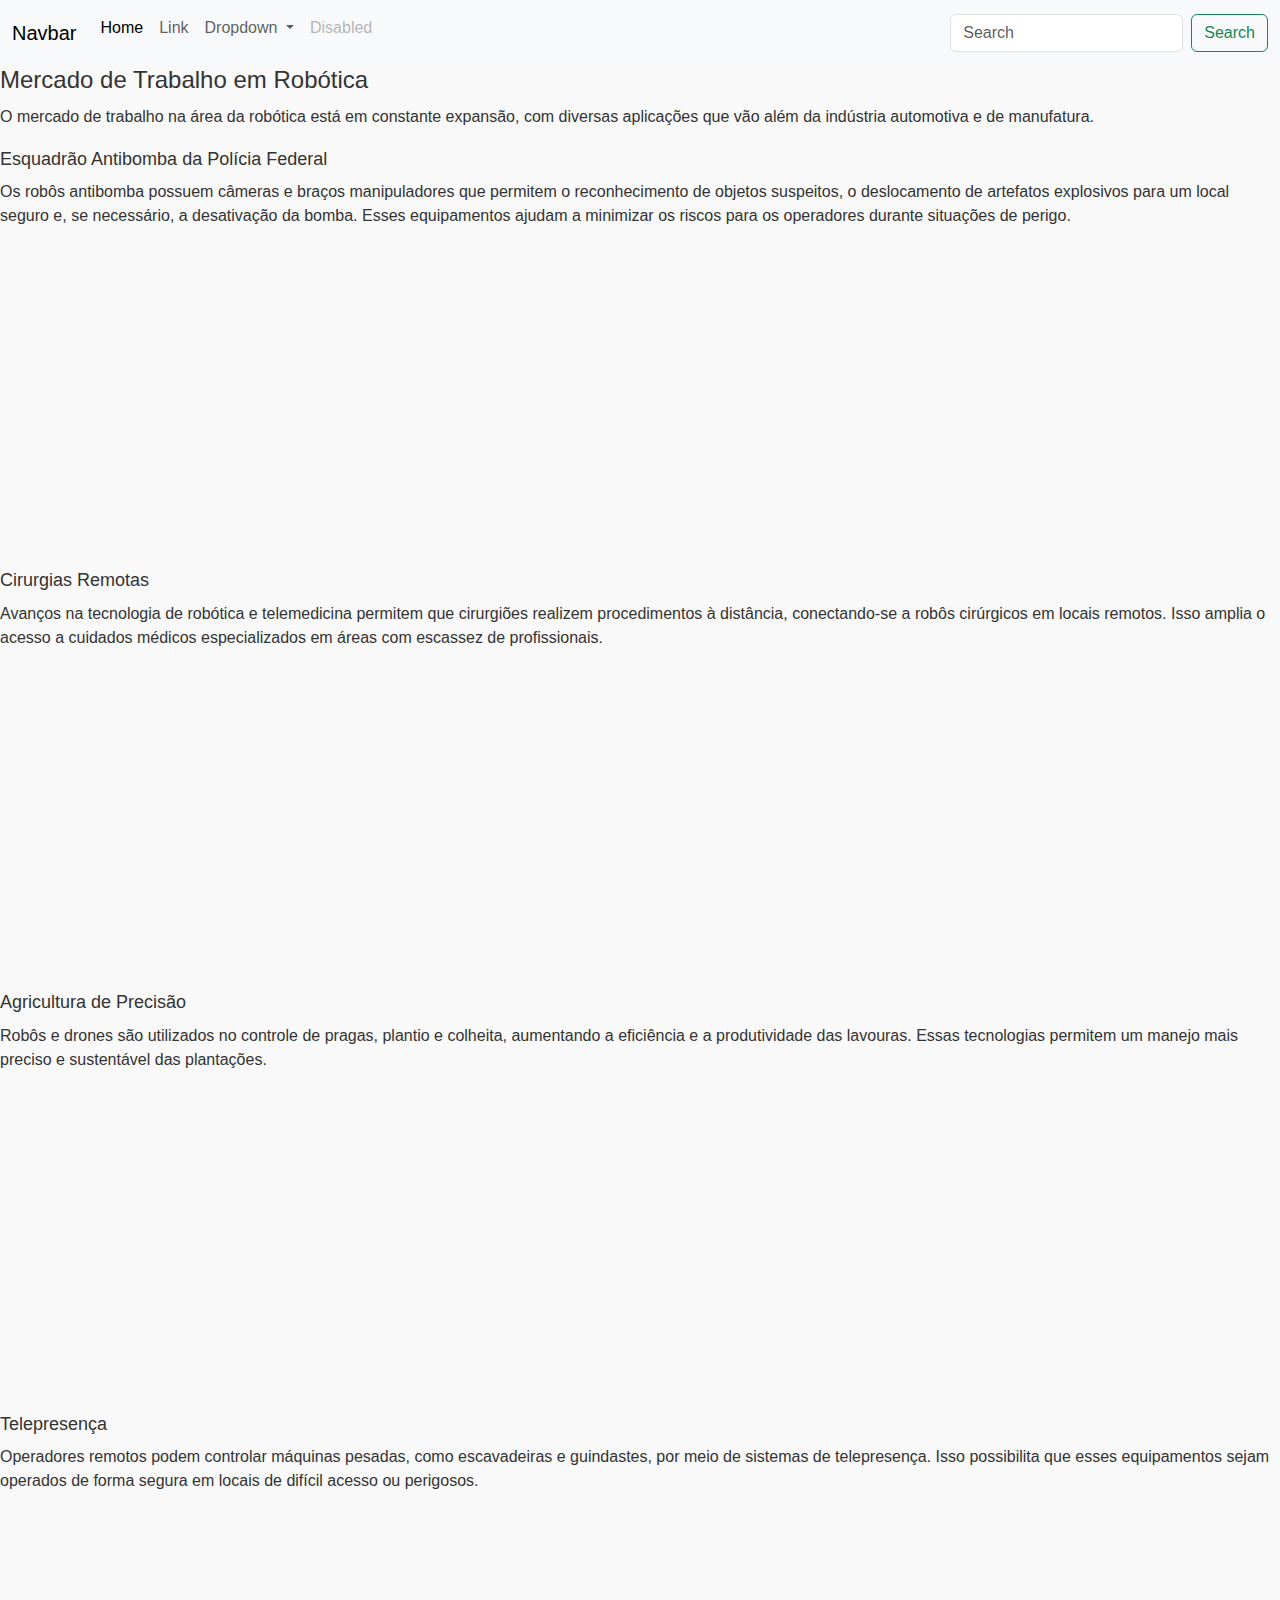
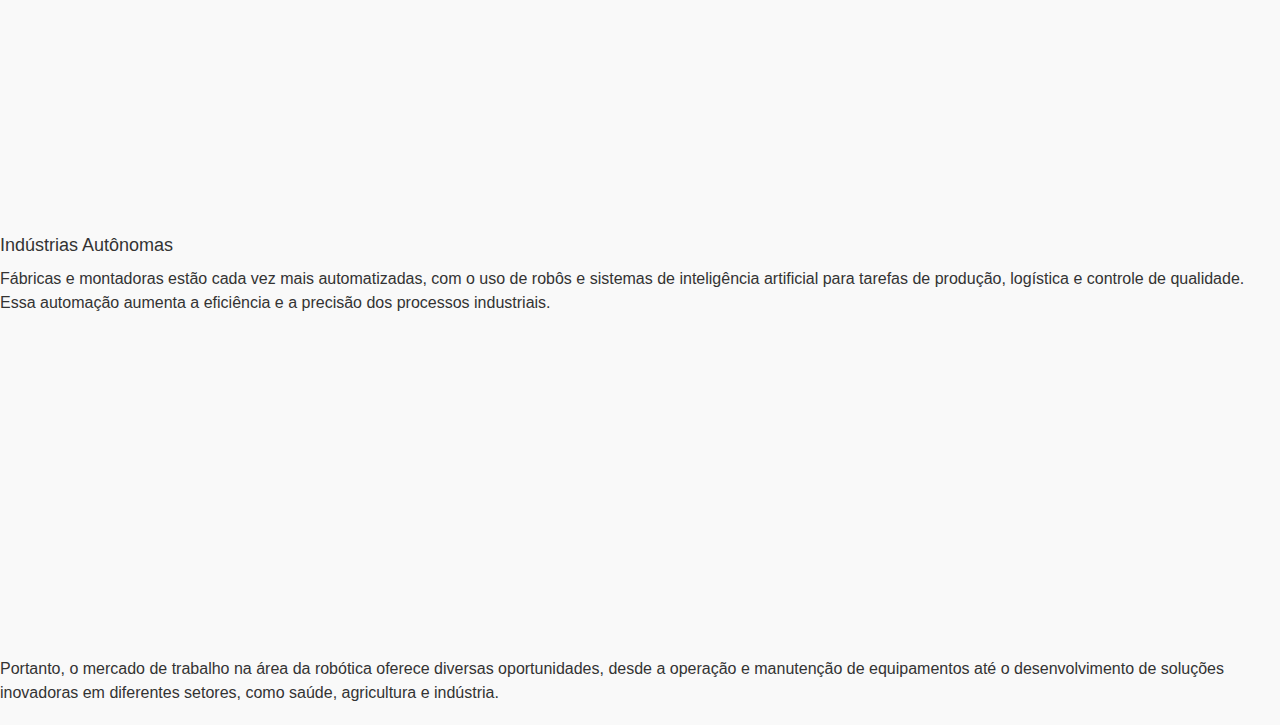
<file: aula10.html>
<!DOCTYPE html>
<html lang="en">
<head>
<meta charset="UTF-8">
<meta name="viewport"
content="width=device-width, initial-scale=1.0">
<title>Mercado de trabalhao (robotica)</title>
<link href="https://cdn.jsdelivr.net/npm/bootstrap@5.3.3/dist/css/bootstrap.min.css" rel="stylesheet" integrity="sha384-QWTKZyjpPEjISv5WaRU9OFeRpok6YctnYmDr5pNlyT2bRjXh0JMhjY6hW+ALEwIH" crossorigin="anonymous">
</head> <body>
    <nav class="navbar navbar-expand-lg bg-body-tertiary">
        <div class="container-fluid">
          <a class="navbar-brand" href="#">Navbar</a>
          <button class="navbar-toggler" type="button" data-bs-toggle="collapse" data-bs-target="#navbarSupportedContent" aria-controls="navbarSupportedContent" aria-expanded="false" aria-label="Toggle navigation">
            <span class="navbar-toggler-icon"></span>
          </button>
          <div class="collapse navbar-collapse" id="navbarSupportedContent">
            <ul class="navbar-nav me-auto mb-2 mb-lg-0">
              <li class="nav-item">
                <a class="nav-link active" aria-current="page" href="#">Home</a>
              </li>
              <li class="nav-item">
                <a class="nav-link" href="#">Link</a>
              </li>
              <li class="nav-item dropdown">
                <a class="nav-link dropdown-toggle" href="#" role="button" data-bs-toggle="dropdown" aria-expanded="false">
                  Dropdown
                </a>
                <ul class="dropdown-menu">
                  <li><a class="dropdown-item" href="#">Action</a></li>
                  <li><a class="dropdown-item" href="#">Another action</a></li>
                  <li><hr class="dropdown-divider"></li>
                  <li><a class="dropdown-item" href="#">Something else here</a></li>
                </ul>
              </li>
              <li class="nav-item">
                <a class="nav-link disabled" aria-disabled="true">Disabled</a>
              </li>
            </ul>
            <form class="d-flex" role="search">
              <input class="form-control me-2" type="search" placeholder="Search" aria-label="Search">
              <button class="btn btn-outline-success" type="submit">Search</button>
            </form>
          </div>
        </div>
      </nav>
      <!DOCTYPE html>
<html>
<head>
    <title>Mercado de Trabalho em Robótica</title>
    <style>
        body {
            font-family: Arial, sans-serif;
            font-size: 16px;
            line-height: 1.5;
            color: #333;
            background-color: #f9f9f9;
        }
        h1 {
            font-size: 24px;
            margin-bottom: 10px;
        }
        h2 {
            font-size: 18px;
            margin-bottom: 10px;
        }
        p {
            margin-bottom: 20px;
        }
        ul {
            list-style: none;
            padding: 0;
            margin: 0;
        }
        li {
            margin-bottom: 10px;
        }
    </style>
</head>
<body>
    <h1>Mercado de Trabalho em Robótica</h1>
    <p>O mercado de trabalho na área da robótica está em constante expansão, com diversas aplicações que vão além da indústria automotiva e de manufatura.</p>
    <h2>Esquadrão Antibomba da Polícia Federal</h2>
    <p>Os robôs antibomba possuem câmeras e braços manipuladores que permitem o reconhecimento de objetos suspeitos, o deslocamento de artefatos explosivos para um local seguro e, se necessário, a desativação da bomba. Esses equipamentos ajudam a minimizar os riscos para os operadores durante situações de perigo.</p>
    <iframe width="560" height="315" src="https://www.youtube.com/embed/khJLxZFsQMs?si=RAXA-BHIpPc6oJXG" title="YouTube video player" frameborder="0" allow="accelerometer; autoplay; clipboard-write; encrypted-media; gyroscope; picture-in-picture; web-share" referrerpolicy="strict-origin-when-cross-origin" allowfullscreen></iframe>
    <h2>Cirurgias Remotas</h2>
    <p>Avanços na tecnologia de robótica e telemedicina permitem que cirurgiões realizem procedimentos à distância, conectando-se a robôs cirúrgicos em locais remotos. Isso amplia o acesso a cuidados médicos especializados em áreas com escassez de profissionais.</p>
    <iframe width="560" height="315" src="https://www.youtube.com/embed/J-Eh4MydwP8?si=t-Y29c0MQCqMiUJp" title="YouTube video player" frameborder="0" allow="accelerometer; autoplay; clipboard-write; encrypted-media; gyroscope; picture-in-picture; web-share" referrerpolicy="strict-origin-when-cross-origin" allowfullscreen></iframe>
    <h2>Agricultura de Precisão</h2>
    <p>Robôs e drones são utilizados no controle de pragas, plantio e colheita, aumentando a eficiência e a produtividade das lavouras. Essas tecnologias permitem um manejo mais preciso e sustentável das plantações.</p>
    <iframe width="560" height="315" src="https://www.youtube.com/embed/rdt9z9CwMWU?si=wmUG18Ykj94DOsnD" title="YouTube video player" frameborder="0" allow="accelerometer; autoplay; clipboard-write; encrypted-media; gyroscope; picture-in-picture; web-share" referrerpolicy="strict-origin-when-cross-origin" allowfullscreen></iframe>
    <h2>Telepresença</h2>
    <p>Operadores remotos podem controlar máquinas pesadas, como escavadeiras e guindastes, por meio de sistemas de telepresença. Isso possibilita que esses equipamentos sejam operados de forma segura em locais de difícil acesso ou perigosos.</p>
    <iframe width="560" height="315" src="https://www.youtube.com/embed/tiwG2vO8pIs?si=8w4MnmNEtT0GFDxY" title="YouTube video player" frameborder="0" allow="accelerometer; autoplay; clipboard-write; encrypted-media; gyroscope; picture-in-picture; web-share" referrerpolicy="strict-origin-when-cross-origin" allowfullscreen></iframe>
    <h2>Indústrias Autônomas</h2>
    <p>Fábricas e montadoras estão cada vez mais automatizadas, com o uso de robôs e sistemas de inteligência artificial para tarefas de produção, logística e controle de qualidade. Essa automação aumenta a eficiência e a precisão dos processos industriais.</p>
    <iframe width="560" height="315" src="https://www.youtube.com/embed/yzryfjdEb9I?si=3wlcXLDdApav0UIz" title="YouTube video player" frameborder="0" allow="accelerometer; autoplay; clipboard-write; encrypted-media; gyroscope; picture-in-picture; web-share" referrerpolicy="strict-origin-when-cross-origin" allowfullscreen></iframe>
    <p>Portanto, o mercado de trabalho na área da robótica oferece diversas oportunidades, desde a operação e manutenção de equipamentos até o desenvolvimento de soluções inovadoras em diferentes setores, como saúde, agricultura e indústria.</p>
</body>
</html>

<script src="https://cdn.jsdelivr.net/npm/bootstrap@5.3.3/dist/js/bootstrap.bundle.min.js" integrity="sha384-YvpcrYf0tY3lHB60NNkmXc5s9fDVZLESaAA55NDzOxhy9GkcIdslK1eN7N6jIeHz" crossorigin="anonymous"></script>
 </body>
</html>
</file>
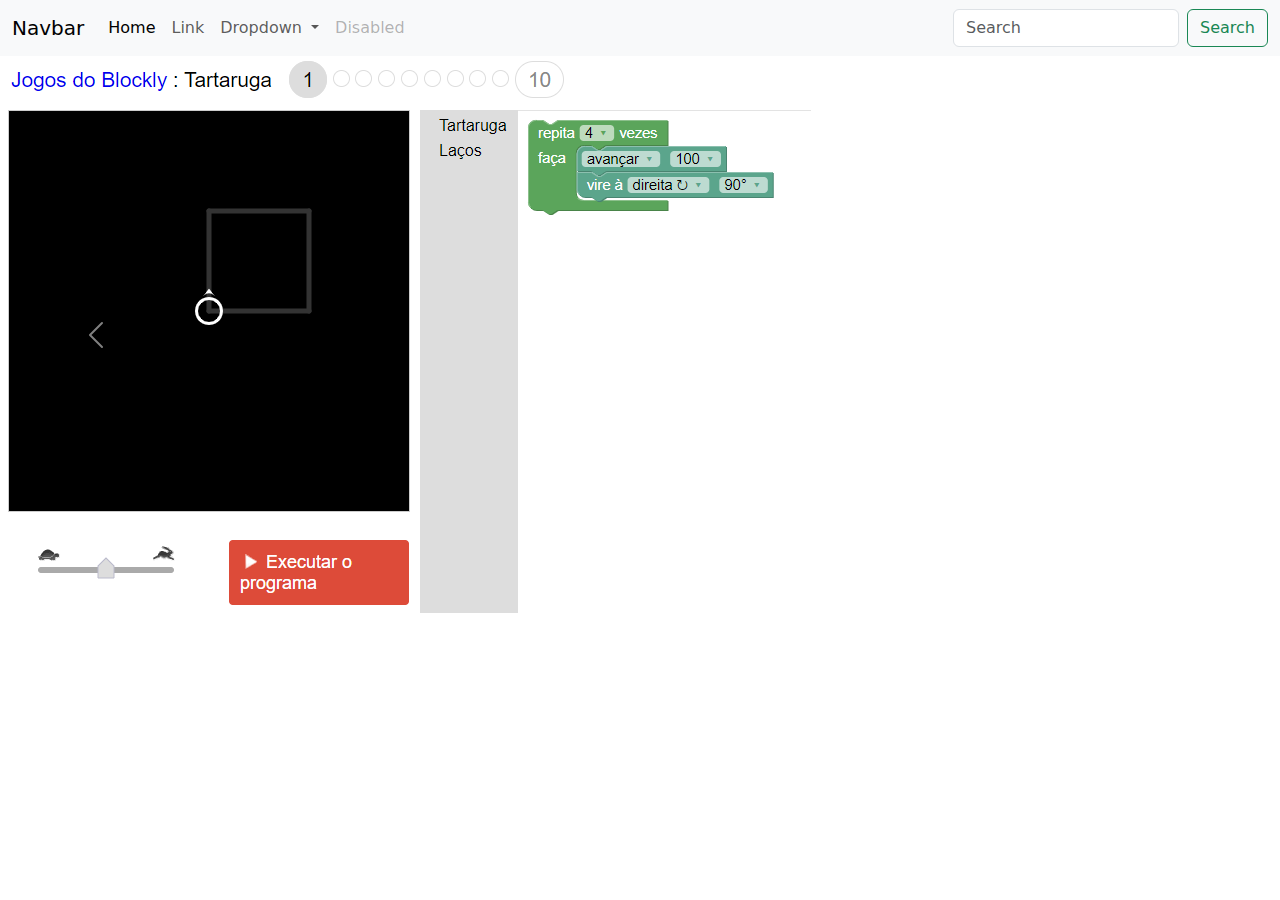
<file: aula2.html>
<!DOCTYPE html>
<html lang="en">
<head>
    <meta charset="UTF-8">
    <meta http-equiv="X-UA-Compatible" content="IE=edge">
    <meta name="viewport" content="width=device-width, initial-scale=1.0">
    <title>desafio da tartaruga</title>
    <link href="https://cdn.jsdelivr.net/npm/bootstrap@5.3.3/dist/css/bootstrap.min.css" rel="stylesheet" integrity="sha384-QWTKZyjpPEjISv5WaRU9OFeRpok6YctnYmDr5pNlyT2bRjXh0JMhjY6hW+ALEwIH" crossorigin="anonymous">
</head>

<body>
    <nav class="navbar navbar-expand-lg bg-body-tertiary">
        <div class="container-fluid">
          <a class="navbar-brand" href="#">Navbar</a>
          <button class="navbar-toggler" type="button" data-bs-toggle="collapse" data-bs-target="#navbarSupportedContent" aria-controls="navbarSupportedContent" aria-expanded="false" aria-label="Toggle navigation">
            <span class="navbar-toggler-icon"></span>
          </button>
          <div class="collapse navbar-collapse" id="navbarSupportedContent">
            <ul class="navbar-nav me-auto mb-2 mb-lg-0">
              <li class="nav-item">
                <a class="nav-link active" aria-current="page" href="#">Home</a>
              </li>
              <li class="nav-item">
                <a class="nav-link" href="#">Link</a>
              </li>
              <li class="nav-item dropdown">
                <a class="nav-link dropdown-toggle" href="#" role="button" data-bs-toggle="dropdown" aria-expanded="false">
                  Dropdown
                </a>
                <ul class="dropdown-menu">
                  <li><a class="dropdown-item" href="#">Action</a></li>
                  <li><a class="dropdown-item" href="#">Another action</a></li>
                  <li><hr class="dropdown-divider"></li>
                  <li><a class="dropdown-item" href="#">Something else here</a></li>
                </ul>
              </li>
              <li class="nav-item">
                <a class="nav-link disabled" aria-disabled="true">Disabled</a>
              </li>
            </ul>
            <form class="d-flex" role="search">
              <input class="form-control me-2" type="search" placeholder="Search" aria-label="Search">
              <button class="btn btn-outline-success" type="submit">Search</button>
            </form>
          </div>
        </div>
      </nav>
      <div id="carouselExample" class="carousel slide">
        <div class="carousel-inner">
          <div class="carousel-item active">
            <img src="desafio 1 tartaruga.png" class="d-block w-10" alt="...">
          </div>
          <div class="carousel-item">
            <img src="desafio 2 tartaruga.png"  class="d-block w-10" alt="...">
          </div>
          <div class="carousel-item">
            <img src="desafio 3 tartaruga.png" class="d-block w-10" alt="...">
          </div>
          <div class="carousel-item">
            <img src="desafio 4 tartaruga.png"  class="d-block w-10" alt="...">
          </div>
          <div class="carousel-item">
            <img src="desafio 5 tartaruga.png"  class="d-block w-10" alt="...">
          </div> 
          <div class="carousel-item">
            <img src="desafio 6 tartaruga.png"  class="d-block w-10" alt="...">
          </div> 
          <div class="carousel-item">
            <img src="desafio 7 tartaruga.png"  class="d-block w-10" alt="...">
          </div> 
          <div class="carousel-item">
            <img src="desafio 8 tartaruga.png"  class="d-block w-10" alt="...">
          </div>
          <div class="carousel-item">
            <img src="desafio 9 tartaruga.png"  class="d-block w-10" alt="...">
          </div>
        </div>
        <button class="carousel-control-prev" type="button" data-bs-target="#carouselExample" data-bs-slide="prev">
          <span class="carousel-control-prev-icon" aria-hidden="true"></span>
          <span class="visually-hidden">Previous</span>
        </button>
        <button class="carousel-control-next" type="button" data-bs-target="#carouselExample" data-bs-slide="next">
          <span class="carousel-control-next-icon" aria-hidden="true"></span>
          <span class="visually-hidden">Next</span>
        </button>
      </div>
    <script src="https://cdn.jsdelivr.net/npm/bootstrap@5.3.3/dist/js/bootstrap.bundle.min.js" integrity="sha384-YvpcrYf0tY3lHB60NNkmXc5s9fDVZLESaAA55NDzOxhy9GkcIdslK1eN7N6jIeHz" crossorigin="anonymous"></script>
    
</body>

</html>
</file>
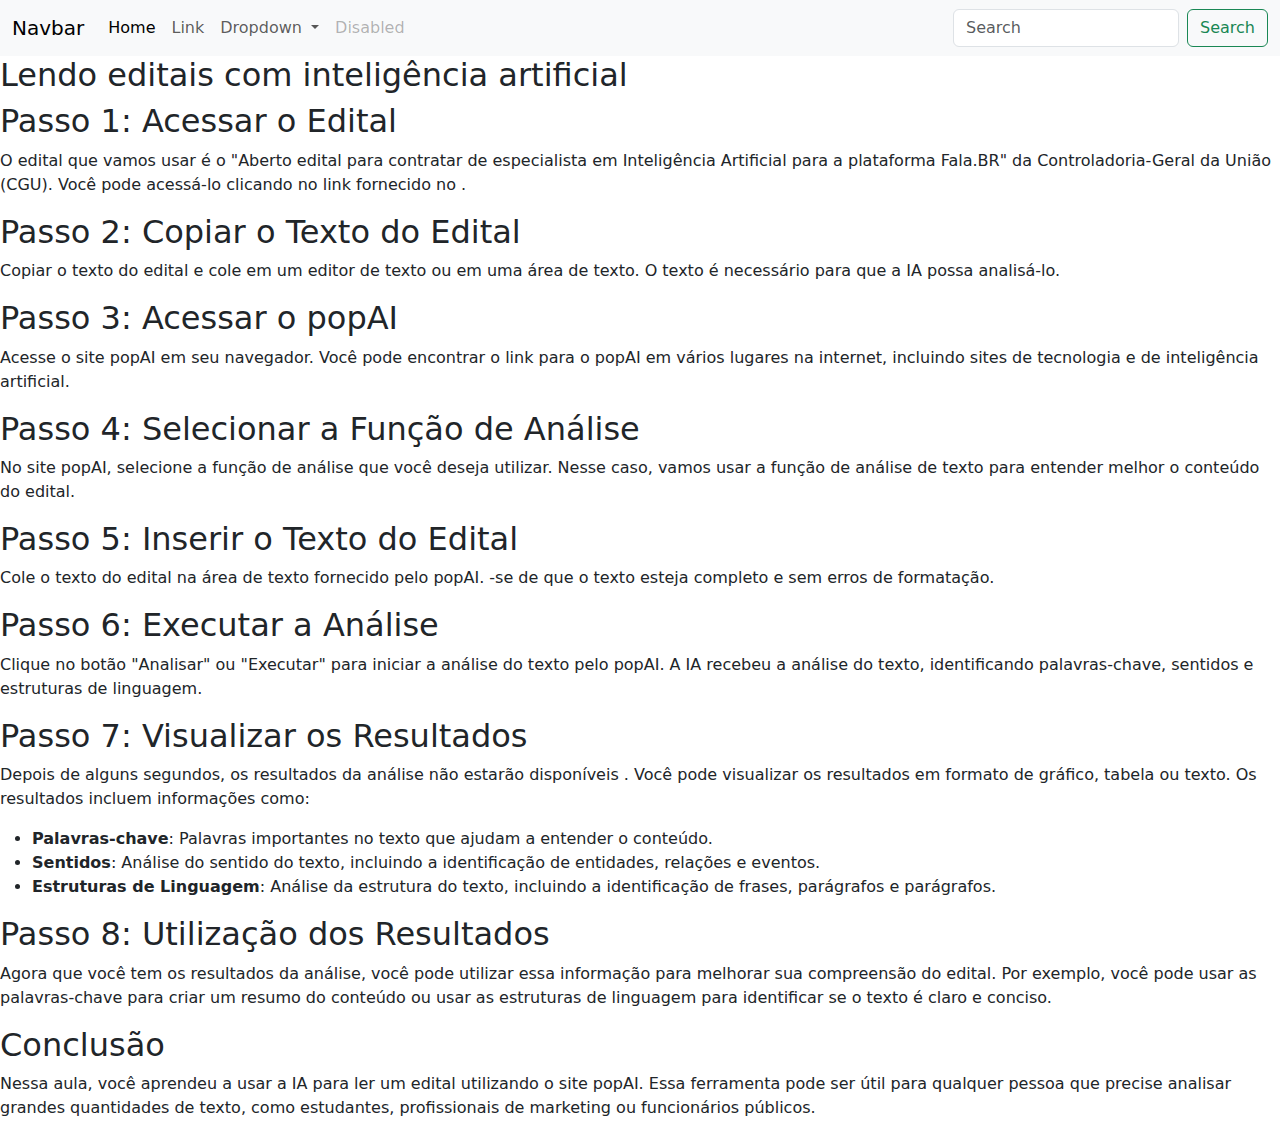
<file: aula9.html>
<!DOCTYPE html>
<html lang="en">
<head>
    <meta charset="UTF-8">
    <meta name="viewport" content="width=device-width, initial-scale=1.0">
    <title>Lendo editais com inteligência artificial</title>
    <link href="https://cdn.jsdelivr.net/npm/bootstrap@5.3.3/dist/css/bootstrap.min.css" rel="stylesheet" integrity="sha384-QWTKZyjpPEjISv5WaRU9OFeRpok6YctnYmDr5pNlyT2bRjXh0JMhjY6hW+ALEwIH" crossorigin="anonymous">
</head>
<body><nav class="navbar navbar-expand-lg bg-body-tertiary">
    <div class="container-fluid">
      <a class="navbar-brand" href="#">Navbar</a>
      <button class="navbar-toggler" type="button" data-bs-toggle="collapse" data-bs-target="#navbarSupportedContent" aria-controls="navbarSupportedContent" aria-expanded="false" aria-label="Toggle…
[16:15, 6/4/2024] Yan: <!DOCTYPE html>
<html lang="en">
<head>
    <meta charset="UTF-8">
    <meta name="viewport" content="width=device-width, initial-scale=1.0">
    <title>Lendo editais com inteligência artificial</title>
    <link href="https://cdn.jsdelivr.net/npm/bootstrap@5.3.3/dist/css/bootstrap.min.css" rel="stylesheet" integrity="sha384-QWTKZyjpPEjISv5WaRU9OFeRpok6YctnYmDr5pNlyT2bRjXh0JMhjY6hW+ALEwIH" crossorigin="anonymous">
</head>
<body><nav class="navbar navbar-expand-lg bg-body-tertiary">
    <div class="container-fluid">
      <a class="navbar-brand" href="#">Navbar</a>
      <button class="navbar-toggler" type="button" data-bs-toggle="collapse" data-bs-target="#navbarSupportedContent" aria-controls="navbarSupportedContent" aria-expanded="false" aria-label="Toggle navigation">
        <span class="navbar-toggler-icon"></span>
      </button>
      <div class="collapse navbar-collapse" id="navbarSupportedContent">
        <ul class="navbar-nav me-auto mb-2 mb-lg-0">
          <li class="nav-item">
            <a class="nav-link active" aria-current="page" href="#">Home</a>
          </li>
          <li class="nav-item">
            <a class="nav-link" href="#">Link</a>
          </li>
          <li class="nav-item dropdown">
            <a class="nav-link dropdown-toggle" href="#" role="button" data-bs-toggle="dropdown" aria-expanded="false">
              Dropdown
            </a>
            <ul class="dropdown-menu">
              <li><a class="dropdown-item" href="#">Action</a></li>
              <li><a class="dropdown-item" href="#">Another action</a></li>
              <li><hr class="dropdown-divider"></li>
              <li><a class="dropdown-item" href="#">Something else here</a></li>
            </ul>
          </li>
          <li class="nav-item">
            <a class="nav-link disabled" aria-disabled="true">Disabled</a>
          </li>
        </ul>
        <form class="d-flex" role="search">
          <input class="form-control me-2" type="search" placeholder="Search" aria-label="Search">
          <button class="btn btn-outline-success" type="submit">Search</button>
        </form>
      </div>
    </div>
  </nav>
      <h2>Lendo editais com inteligência artificial</h2>
  <h2>Passo 1: Acessar o Edital</h2>
    <p>O edital que vamos usar é o "Aberto edital para contratar de especialista em Inteligência Artificial para a plataforma Fala.BR" da Controladoria-Geral da União (CGU). Você pode acessá-lo clicando no link fornecido no .</p> 
    <h2>Passo 2: Copiar o Texto do Edital</h2>
    <p>Copiar o texto do edital e cole em um editor de texto ou em uma área de texto. O texto é necessário para que a IA possa analisá-lo.</p>
   <h2>Passo 3: Acessar o popAI</h2> 
   <p>Acesse o site popAI em seu navegador. Você pode encontrar o link para o popAI em vários lugares na internet, incluindo sites de tecnologia e de inteligência artificial.</p>
    <h2>Passo 4: Selecionar a Função de Análise</h2> 
    <p>No site popAI, selecione a função de análise que você deseja utilizar. Nesse caso, vamos usar a função de análise de texto para entender melhor o conteúdo do edital.</p> 
    <h2>Passo 5: Inserir o Texto do Edital</h2> 
    <p>Cole o texto do edital na área de texto fornecido pelo popAI. -se de que o texto esteja completo e sem erros de formatação.</p>
    <h2>Passo 6: Executar a Análise</h2>
    <p>Clique no botão "Analisar" ou "Executar" para iniciar a análise do texto pelo popAI. A IA recebeu a análise do texto, identificando palavras-chave, sentidos e estruturas de linguagem.</p>
    <h2>Passo 7: Visualizar os Resultados</h2>
 <p>Depois de alguns segundos, os resultados da análise não estarão disponíveis . Você pode visualizar os resultados em formato de gráfico, tabela ou texto. Os resultados incluem informações como:</p> 
 <ul> 
<li>
<strong>Palavras-chave</strong>: Palavras importantes no texto que ajudam a entender o conteúdo.
</li>
 <li>
<strong>Sentidos</strong>: Análise do sentido do texto, incluindo a identificação de entidades, relações e eventos.
</li> 
<li><strong>Estruturas de Linguagem</strong>: Análise da estrutura do texto, incluindo a identificação de frases, parágrafos e parágrafos.
</li>
</ul>
 <h2>Passo 8: Utilização dos Resultados</h2>
  <p>Agora que você tem os resultados da análise, você pode utilizar essa informação para melhorar sua compreensão do edital. Por exemplo, você pode usar as palavras-chave para criar um resumo do conteúdo ou usar as estruturas de linguagem para identificar se o texto é claro e conciso.</p> 
  <h2>Conclusão</h2> 
  <p>Nessa aula, você aprendeu a usar a IA para ler um edital utilizando o site popAI. Essa ferramenta pode ser útil para qualquer pessoa que precise analisar grandes quantidades de texto, como estudantes, profissionais de marketing ou funcionários públicos.</p> 
</body> 
</html>





    <script src="https://cdn.jsdelivr.net/npm/bootstrap@5.3.3/dist/js/bootstrap.bundle.min.js" integrity="sha384-YvpcrYf0tY3lHB60NNkmXc5s9fDVZLESaAA55NDzOxhy9GkcIdslK1eN7N6jIeHz" crossorigin="anonymous"></script>
</body>
</html>
</file>
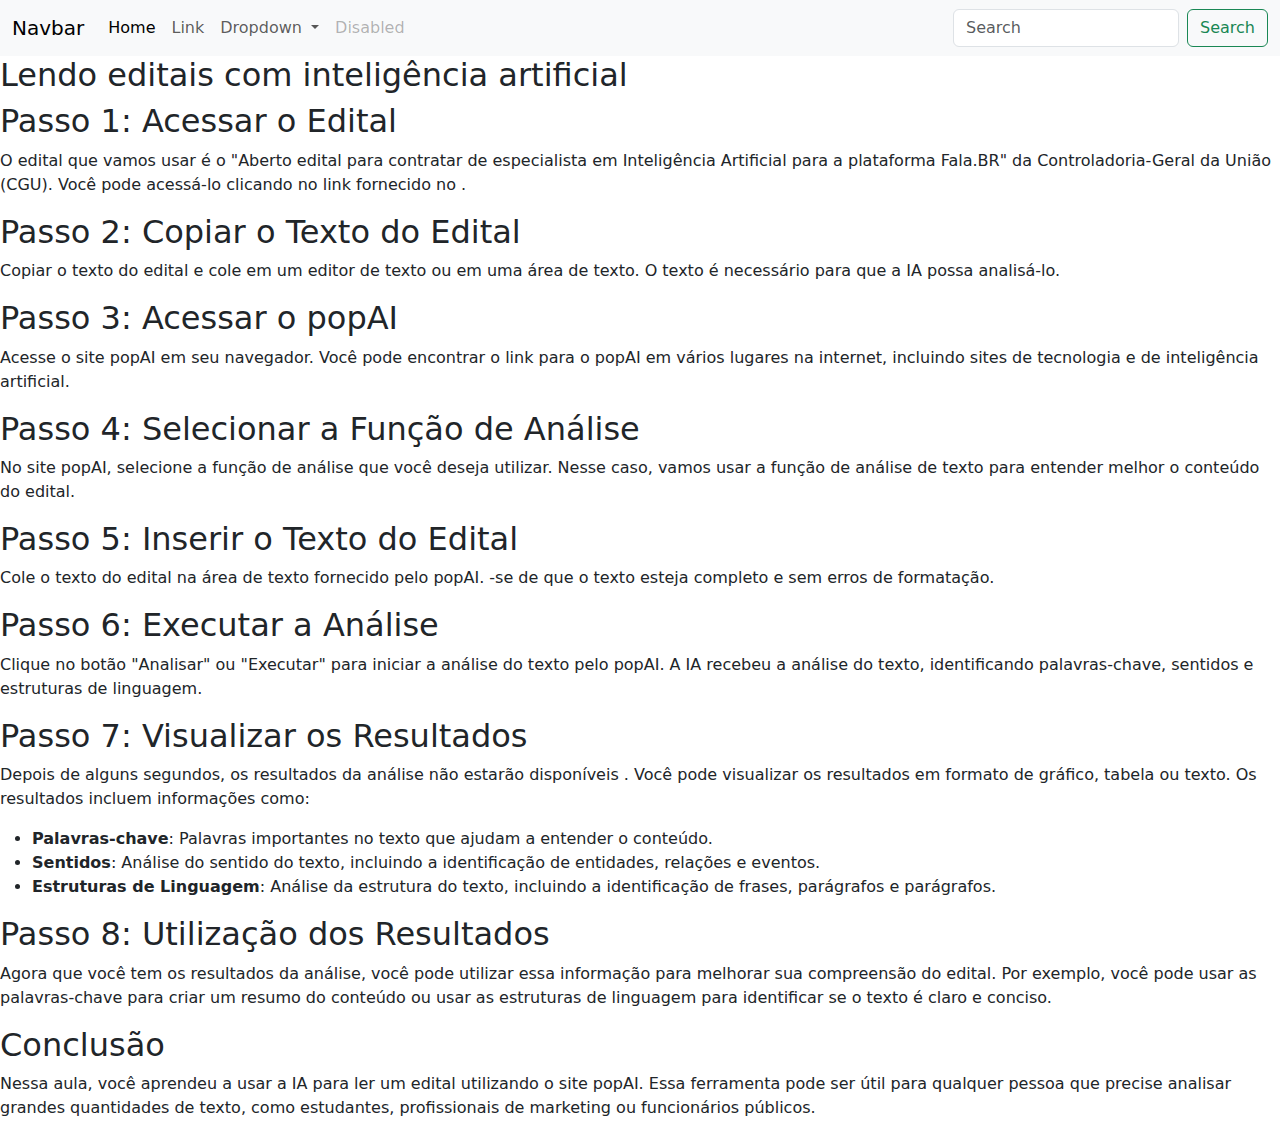
<file: Aulal9.HTML>
<!DOCTYPE html>
<html lang="en">
<head>
    <meta charset="UTF-8">
    <meta name="viewport" content="width=device-width, initial-scale=1.0">
    <title>Lendo editais com inteligência artificial</title>
    <link href="https://cdn.jsdelivr.net/npm/bootstrap@5.3.3/dist/css/bootstrap.min.css" rel="stylesheet" integrity="sha384-QWTKZyjpPEjISv5WaRU9OFeRpok6YctnYmDr5pNlyT2bRjXh0JMhjY6hW+ALEwIH" crossorigin="anonymous">
</head>
<body><nav class="navbar navbar-expand-lg bg-body-tertiary">
    <div class="container-fluid">
      <a class="navbar-brand" href="#">Navbar</a>
      <button class="navbar-toggler" type="button" data-bs-toggle="collapse" data-bs-target="#navbarSupportedContent" aria-controls="navbarSupportedContent" aria-expanded="false" aria-label="Toggle navigation">
        <span class="navbar-toggler-icon"></span>
      </button>
      <div class="collapse navbar-collapse" id="navbarSupportedContent">
        <ul class="navbar-nav me-auto mb-2 mb-lg-0">
          <li class="nav-item">
            <a class="nav-link active" aria-current="page" href="#">Home</a>
          </li>
          <li class="nav-item">
            <a class="nav-link" href="#">Link</a>
          </li>
          <li class="nav-item dropdown">
            <a class="nav-link dropdown-toggle" href="#" role="button" data-bs-toggle="dropdown" aria-expanded="false">
              Dropdown
            </a>
            <ul class="dropdown-menu">
              <li><a class="dropdown-item" href="#">Action</a></li>
              <li><a class="dropdown-item" href="#">Another action</a></li>
              <li><hr class="dropdown-divider"></li>
              <li><a class="dropdown-item" href="#">Something else here</a></li>
            </ul>
          </li>
          <li class="nav-item">
            <a class="nav-link disabled" aria-disabled="true">Disabled</a>
          </li>
        </ul>
        <form class="d-flex" role="search">
          <input class="form-control me-2" type="search" placeholder="Search" aria-label="Search">
          <button class="btn btn-outline-success" type="submit">Search</button>
        </form>
      </div>
    </div>
  </nav>
      <h2>Lendo editais com inteligência artificial</h2>
  <h2>Passo 1: Acessar o Edital</h2>
    <p>O edital que vamos usar é o "Aberto edital para contratar de especialista em Inteligência Artificial para a plataforma Fala.BR" da Controladoria-Geral da União (CGU). Você pode acessá-lo clicando no link fornecido no .</p> 
    <h2>Passo 2: Copiar o Texto do Edital</h2>
    <p>Copiar o texto do edital e cole em um editor de texto ou em uma área de texto. O texto é necessário para que a IA possa analisá-lo.</p>
   <h2>Passo 3: Acessar o popAI</h2> 
   <p>Acesse o site popAI em seu navegador. Você pode encontrar o link para o popAI em vários lugares na internet, incluindo sites de tecnologia e de inteligência artificial.</p>
    <h2>Passo 4: Selecionar a Função de Análise</h2> 
    <p>No site popAI, selecione a função de análise que você deseja utilizar. Nesse caso, vamos usar a função de análise de texto para entender melhor o conteúdo do edital.</p> 
    <h2>Passo 5: Inserir o Texto do Edital</h2> 
    <p>Cole o texto do edital na área de texto fornecido pelo popAI. -se de que o texto esteja completo e sem erros de formatação.</p>
    <h2>Passo 6: Executar a Análise</h2>
    <p>Clique no botão "Analisar" ou "Executar" para iniciar a análise do texto pelo popAI. A IA recebeu a análise do texto, identificando palavras-chave, sentidos e estruturas de linguagem.</p>
    <h2>Passo 7: Visualizar os Resultados</h2>
 <p>Depois de alguns segundos, os resultados da análise não estarão disponíveis . Você pode visualizar os resultados em formato de gráfico, tabela ou texto. Os resultados incluem informações como:</p> 
 <ul> 
<li>
<strong>Palavras-chave</strong>: Palavras importantes no texto que ajudam a entender o conteúdo.
</li>
 <li>
<strong>Sentidos</strong>: Análise do sentido do texto, incluindo a identificação de entidades, relações e eventos.
</li> 
<li><strong>Estruturas de Linguagem</strong>: Análise da estrutura do texto, incluindo a identificação de frases, parágrafos e parágrafos.
</li>
</ul>
 <h2>Passo 8: Utilização dos Resultados</h2>
  <p>Agora que você tem os resultados da análise, você pode utilizar essa informação para melhorar sua compreensão do edital. Por exemplo, você pode usar as palavras-chave para criar um resumo do conteúdo ou usar as estruturas de linguagem para identificar se o texto é claro e conciso.</p> 
  <h2>Conclusão</h2> 
  <p>Nessa aula, você aprendeu a usar a IA para ler um edital utilizando o site popAI. Essa ferramenta pode ser útil para qualquer pessoa que precise analisar grandes quantidades de texto, como estudantes, profissionais de marketing ou funcionários públicos.</p> 
</body> 
</html>





    <script src="https://cdn.jsdelivr.net/npm/bootstrap@5.3.3/dist/js/bootstrap.bundle.min.js" integrity="sha384-YvpcrYf0tY3lHB60NNkmXc5s9fDVZLESaAA55NDzOxhy9GkcIdslK1eN7N6jIeHz" crossorigin="anonymous"></script>
</body>
</html
</file>
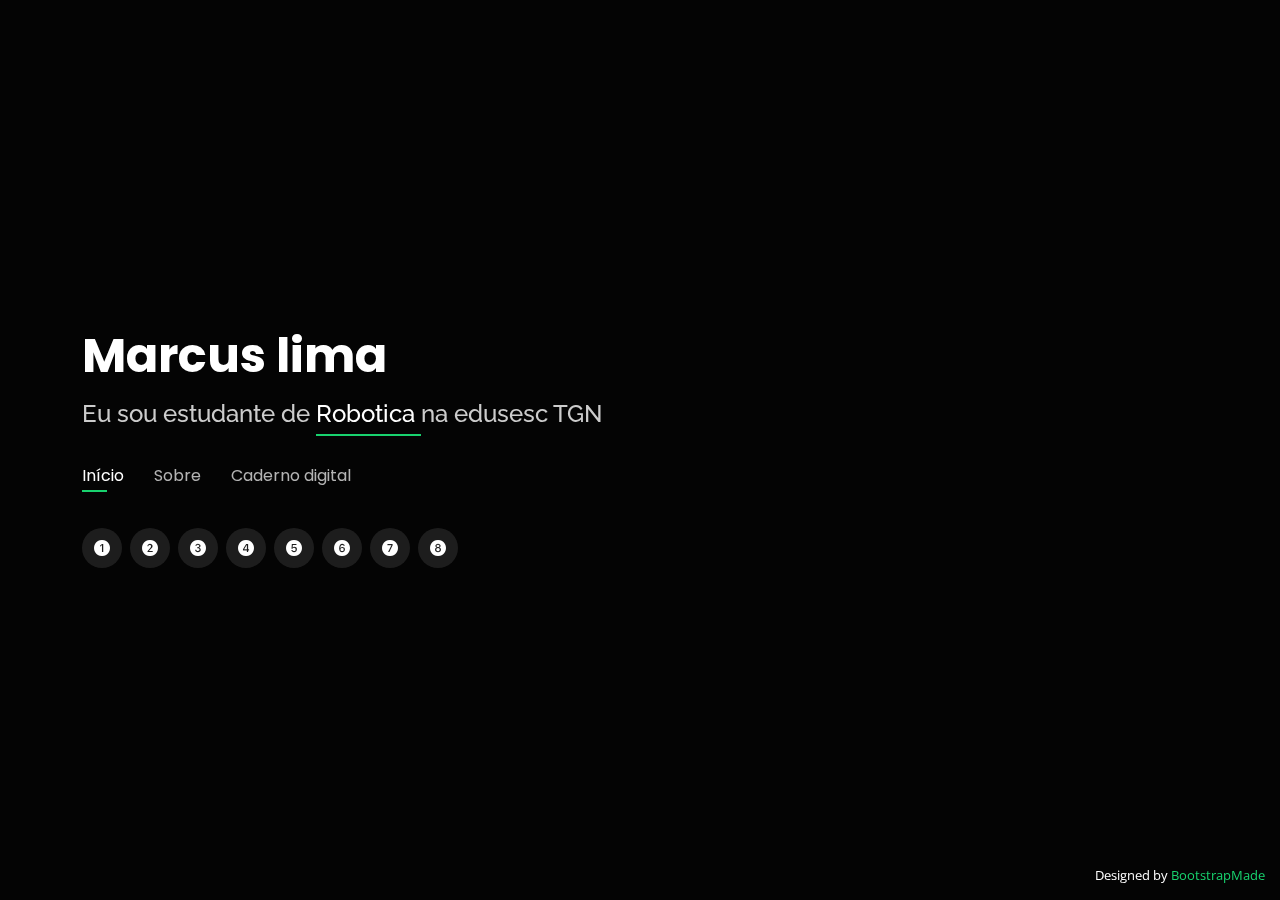
<file: caderno.html>
<!DOCTYPE html>
<html lang="en">

<head>
  <meta charset="utf-8">
  <meta content="width=device-width, initial-scale=1.0" name="viewport">

  <title>Personal Bootstrap Template</title>
  <meta content="" name="description">
  <meta content="" name="keywords">

  <!-- Favicons -->
  <link href="assets/img/favicon.png" rel="icon">
  <link href="assets/img/apple-touch-icon.png" rel="apple-touch-icon">

  <!-- Google Fonts -->
  <link href="https://fonts.googleapis.com/css?family=Open+Sans:300,300i,400,400i,600,600i,700,700i|Raleway:300,300i,400,400i,500,500i,600,600i,700,700i|Poppins:300,300i,400,400i,500,500i,600,600i,700,700i" rel="stylesheet">

  <!-- Vendor CSS Files -->
  <link href="assets/vendor/bootstrap/css/bootstrap.min.css" rel="stylesheet">
  <link href="assets/vendor/bootstrap-icons/bootstrap-icons.css" rel="stylesheet">
  <link href="assets/vendor/boxicons/css/boxicons.min.css" rel="stylesheet">
  <link href="assets/vendor/glightbox/css/glightbox.min.css" rel="stylesheet">
  <link href="assets/vendor/remixicon/remixicon.css" rel="stylesheet">
  <link href="assets/vendor/swiper/swiper-bundle.min.css" rel="stylesheet">

  <!-- Template Main CSS File -->
  <link href="assets/css/style.css" rel="stylesheet">

  <!-- =======================================================
  * Template Name: Personal
  * Template URL: https://bootstrapmade.com/personal-free-resume-bootstrap-template/
  * Updated: Mar 17 2024 with Bootstrap v5.3.3
  * Author: BootstrapMade.com
  * License: https://bootstrapmade.com/license/
  ======================================================== -->
</head>

<body>

  <!-- ======= Header ======= -->
  <header id="header">
    <div class="container">

      <h1><a href="index.html">Marcus lima</a></h1>
      <!-- Uncomment below if you prefer to use an image logo -->
      <!-- <a href="index.html" class="mr-auto"><img src="assets/img/logo.png" alt="" class="img-fluid"></a> -->
      <h2>Eu sou estudante de <span>Robotica </span> na edusesc TGN</h2>

      <nav id="navbar" class="navbar">
        <ul>
          <li><a class="nav-link active" href="#header">Início</a></li>
          <li><a class="nav-link" href="#about">Sobre</a></li>
          <li><a class="nav-link" href="caderno.html">Caderno digital</a></li>

        </ul>
        <i class="bi bi-list mobile-nav-toggle"></i>
      </nav><!-- .navbar -->

      <div class="social-links">
        <a href="aula1.html" class="github"><i class="bi bi-1-circle-fill"></i></a>
        <a href="aula2.html" class="github"><i class="bi bi-2-circle-fill"></i></a>
        <a href="aula3.html" class="github"><i class="bi bi-3-circle-fill"></i></a>
        <a href="aula4.html" class="github"><i class="bi bi-4-circle-fill"></i></a>
        <a href="aula5.html" class="github"><i class="bi bi-5-circle-fill"></i></a> 
        <a href="aula6.html" class="github"><i class="bi bi-6-circle-fill"></i></a>  
        <a href="aula7.html" class="github"><i class="bi bi-7-circle-fill"></i></a>
        <a href="aula8.html" class="github"><i class="bi bi-8-circle-fill"></i></a>
</div>

    </div>
  </header><!-- End Header -->



  

  <!-- ======= Contact Section ======= -->
  <section id="contact" class="contact">
    <div class="container">

      <div class="section-title">
        <h2>Contact</h2>
        <p>Contact Me</p>
      </div>

      <div class="row mt-2">

        <div class="col-md-6 d-flex align-items-stretch">
          <div class="info-box">
            <i class="bx bx-map"></i>
            <h3>My Address</h3>
            <p>A108 Adam Street, New York, NY 535022</p>
          </div>
        </div>

        <div class="col-md-6 mt-4 mt-md-0 d-flex align-items-stretch">
          <div class="info-box">
            <i class="bx bx-share-alt"></i>
            <h3>Social Profiles</h3>
            <div class="social-links">
              <a href="#" class="twitter"><i class="bi bi-twitter"></i></a>
              <a href="#" class="facebook"><i class="bi bi-facebook"></i></a>
              <a href="#" class="instagram"><i class="bi bi-instagram"></i></a>
              <a href="#" class="google-plus"><i class="bi bi-skype"></i></a>
              <a href="#" class="linkedin"><i class="bi bi-linkedin"></i></a>
            </div>
          </div>
        </div>

        <div class="col-md-6 mt-4 d-flex align-items-stretch">
          <div class="info-box">
            <i class="bx bx-envelope"></i>
            <h3>Email Me</h3>
            <p>contact@example.com</p>
          </div>
        </div>
        <div class="col-md-6 mt-4 d-flex align-items-stretch">
          <div class="info-box">
            <i class="bx bx-phone-call"></i>
            <h3>Call Me</h3>
            <p>+1 5589 55488 55</p>
          </div>
        </div>
      </div>

      <form action="forms/contact.php" method="post" role="form" class="php-email-form mt-4">
        <div class="row">
          <div class="col-md-6 form-group">
            <input type="text" name="name" class="form-control" id="name" placeholder="Your Name" required>
          </div>
          <div class="col-md-6 form-group mt-3 mt-md-0">
            <input type="email" class="form-control" name="email" id="email" placeholder="Your Email" required>
          </div>
        </div>
        <div class="form-group mt-3">
          <input type="text" class="form-control" name="subject" id="subject" placeholder="Subject" required>
        </div>
        <div class="form-group mt-3">
          <textarea class="form-control" name="message" rows="5" placeholder="Message" required></textarea>
        </div>
        <div class="my-3">
          <div class="loading">Loading</div>
          <div class="error-message"></div>
          <div class="sent-message">Your message has been sent. Thank you!</div>
        </div>
        <div class="text-center"><button type="submit">Send Message</button></div>
      </form>

    </div>
  </section><!-- End Contact Section -->

  <div class="credits">
    <!-- All the links in the footer should remain intact. -->
    <!-- You can delete the links only if you purchased the pro version. -->
    <!-- Licensing information: https://bootstrapmade.com/license/ -->
    <!-- Purchase the pro version with working PHP/AJAX contact form: https://bootstrapmade.com/personal-free-resume-bootstrap-template/ -->
    Designed by <a href="https://bootstrapmade.com/">BootstrapMade</a>
  </div>

  <!-- Vendor JS Files -->
  <script src="assets/vendor/purecounter/purecounter_vanilla.js"></script>
  <script src="assets/vendor/bootstrap/js/bootstrap.bundle.min.js"></script>
  <script src="assets/vendor/glightbox/js/glightbox.min.js"></script>
  <script src="assets/vendor/isotope-layout/isotope.pkgd.min.js"></script>
  <script src="assets/vendor/swiper/swiper-bundle.min.js"></script>
  <script src="assets/vendor/waypoints/noframework.waypoints.js"></script>
  <script src="assets/vendor/php-email-form/validate.js"></script>

  <!-- Template Main JS File -->
  <script src="assets/js/main.js"></script>

</body>

</html>
</file>
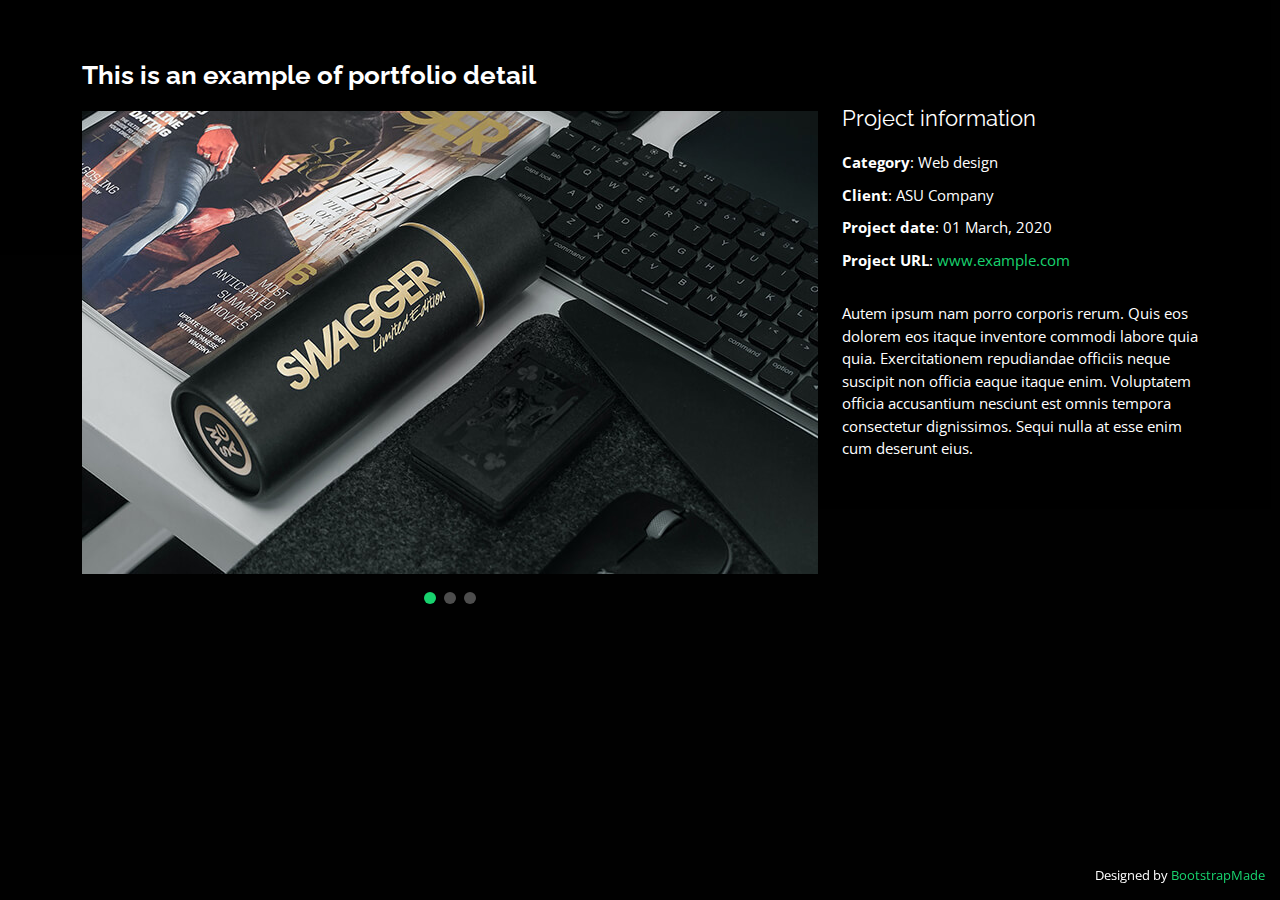
<file: portfolio-details.html>
<!DOCTYPE html>
<html lang="en">

<head>
  <meta charset="utf-8">
  <meta content="width=device-width, initial-scale=1.0" name="viewport">

  <title>Portfolio Details - Personal Bootstrap Template</title>
  <meta content="" name="description">
  <meta content="" name="keywords">

  <!-- Favicons -->
  <link href="assets/img/favicon.png" rel="icon">
  <link href="assets/img/apple-touch-icon.png" rel="apple-touch-icon">

  <!-- Google Fonts -->
  <link href="https://fonts.googleapis.com/css?family=Open+Sans:300,300i,400,400i,600,600i,700,700i|Raleway:300,300i,400,400i,500,500i,600,600i,700,700i|Poppins:300,300i,400,400i,500,500i,600,600i,700,700i" rel="stylesheet">

  <!-- Vendor CSS Files -->
  <link href="assets/vendor/bootstrap/css/bootstrap.min.css" rel="stylesheet">
  <link href="assets/vendor/bootstrap-icons/bootstrap-icons.css" rel="stylesheet">
  <link href="assets/vendor/boxicons/css/boxicons.min.css" rel="stylesheet">
  <link href="assets/vendor/glightbox/css/glightbox.min.css" rel="stylesheet">
  <link href="assets/vendor/remixicon/remixicon.css" rel="stylesheet">
  <link href="assets/vendor/swiper/swiper-bundle.min.css" rel="stylesheet">

  <!-- Template Main CSS File -->
  <link href="assets/css/style.css" rel="stylesheet">

  <!-- =======================================================
  * Template Name: Personal
  * Template URL: https://bootstrapmade.com/personal-free-resume-bootstrap-template/
  * Updated: Mar 17 2024 with Bootstrap v5.3.3
  * Author: BootstrapMade.com
  * License: https://bootstrapmade.com/license/
  ======================================================== -->
</head>

<body>

  <main id="main">

    <!-- ======= Portfolio Details ======= -->
    <div id="portfolio-details" class="portfolio-details">
      <div class="container">

        <div class="row">

          <div class="col-lg-8">
            <h2 class="portfolio-title">This is an example of portfolio detail</h2>

            <div class="portfolio-details-slider swiper">
              <div class="swiper-wrapper align-items-center">

                <div class="swiper-slide">
                  <img src="assets/img/portfolio/portfolio-details-1.jpg" alt="">
                </div>

                <div class="swiper-slide">
                  <img src="assets/img/portfolio/portfolio-details-2.jpg" alt="">
                </div>

                <div class="swiper-slide">
                  <img src="assets/img/portfolio/portfolio-details-3.jpg" alt="">
                </div>

              </div>
              <div class="swiper-pagination"></div>
            </div>

          </div>

          <div class="col-lg-4 portfolio-info">
            <h3>Project information</h3>
            <ul>
              <li><strong>Category</strong>: Web design</li>
              <li><strong>Client</strong>: ASU Company</li>
              <li><strong>Project date</strong>: 01 March, 2020</li>
              <li><strong>Project URL</strong>: <a href="#">www.example.com</a></li>
            </ul>

            <p>
              Autem ipsum nam porro corporis rerum. Quis eos dolorem eos itaque inventore commodi labore quia quia. Exercitationem repudiandae officiis neque suscipit non officia eaque itaque enim. Voluptatem officia accusantium nesciunt est omnis tempora consectetur dignissimos. Sequi nulla at esse enim cum deserunt eius.
            </p>
          </div>

        </div>

      </div>
    </div><!-- End Portfolio Details -->

  </main><!-- End #main -->

  <div class="credits">
    <!-- All the links in the footer should remain intact. -->
    <!-- You can delete the links only if you purchased the pro version. -->
    <!-- Licensing information: https://bootstrapmade.com/license/ -->
    <!-- Purchase the pro version with working PHP/AJAX contact form: https://bootstrapmade.com/personal-free-resume-bootstrap-template/ -->
    Designed by <a href="https://bootstrapmade.com/">BootstrapMade</a>
  </div>

  <!-- Vendor JS Files -->
  <script src="assets/vendor/purecounter/purecounter_vanilla.js"></script>
  <script src="assets/vendor/bootstrap/js/bootstrap.bundle.min.js"></script>
  <script src="assets/vendor/glightbox/js/glightbox.min.js"></script>
  <script src="assets/vendor/isotope-layout/isotope.pkgd.min.js"></script>
  <script src="assets/vendor/swiper/swiper-bundle.min.js"></script>
  <script src="assets/vendor/waypoints/noframework.waypoints.js"></script>
  <script src="assets/vendor/php-email-form/validate.js"></script>

  <!-- Template Main JS File -->
  <script src="assets/js/main.js"></script>

</body>

</html>
</file>
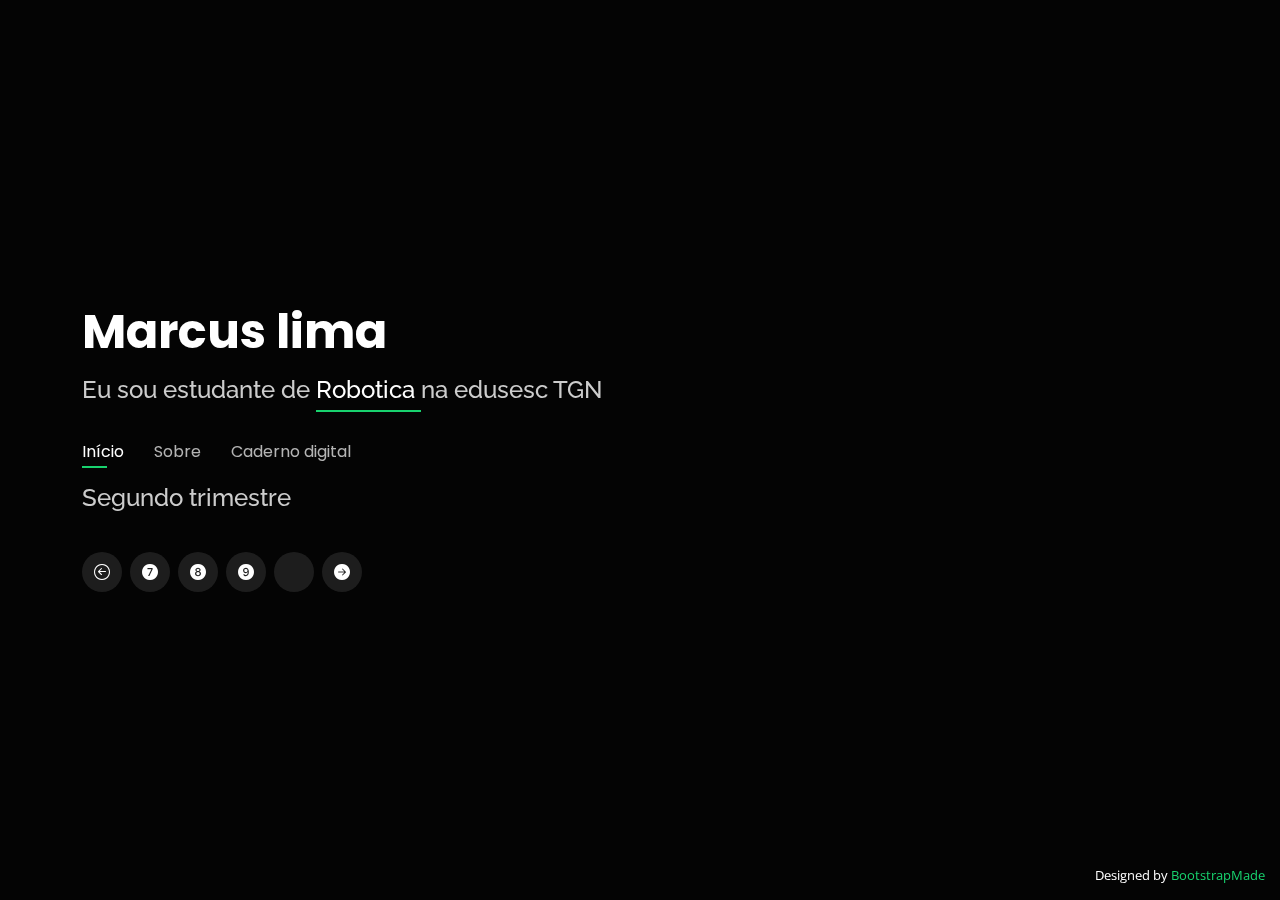
<file: Segundo trimestre.html>
<!DOCTYPE html>
<html lang="en">

<head>
  <meta charset="utf-8">
  <meta content="width=device-width, initial-scale=1.0" name="viewport">

  <title>Personal Bootstrap Template</title>
  <meta content="" name="description">
  <meta content="" name="keywords">

  <!-- Favicons -->
  <link href="assets/img/favicon.png" rel="icon">
  <link href="assets/img/apple-touch-icon.png" rel="apple-touch-icon">

  <!-- Google Fonts -->
  <link href="https://fonts.googleapis.com/css?family=Open+Sans:300,300i,400,400i,600,600i,700,700i|Raleway:300,300i,400,400i,500,500i,600,600i,700,700i|Poppins:300,300i,400,400i,500,500i,600,600i,700,700i" rel="stylesheet">

  <!-- Vendor CSS Files -->
  <link href="assets/vendor/bootstrap/css/bootstrap.min.css" rel="stylesheet">
  <link href="assets/vendor/bootstrap-icons/bootstrap-icons.css" rel="stylesheet">
  <link href="assets/vendor/boxicons/css/boxicons.min.css" rel="stylesheet">
  <link href="assets/vendor/glightbox/css/glightbox.min.css" rel="stylesheet">
  <link href="assets/vendor/remixicon/remixicon.css" rel="stylesheet">
  <link href="assets/vendor/swiper/swiper-bundle.min.css" rel="stylesheet">

  <!-- Template Main CSS File -->
  <link href="assets/css/style.css" rel="stylesheet">

  <!-- =======================================================
  * Template Name: Personal
  * Template URL: https://bootstrapmade.com/personal-free-resume-bootstrap-template/
  * Updated: Mar 17 2024 with Bootstrap v5.3.3
  * Author: BootstrapMade.com
  * License: https://bootstrapmade.com/license/
  ======================================================== -->
</head>

<body>

  <!-- ======= Header ======= -->
  <header id="header">
    <div class="container">

      <h1><a href="index.html">Marcus lima</a></h1>
      <!-- Uncomment below if you prefer to use an image logo -->
      <!-- <a href="index.html" class="mr-auto"><img src="assets/img/logo.png" alt="" class="img-fluid"></a> -->
      <h2>Eu sou estudante de <span>Robotica </span> na edusesc TGN</h2>

      <nav id="navbar" class="navbar">
        <ul>
          <li><a class="nav-link active" href="#header">Início</a></li>
          <li><a class="nav-link" href="#about">Sobre</a></li>
          <li><a class="nav-link" href="caderno.html">Caderno digital</a></li>

        </ul>
        <i class="bi bi-list mobile-nav-toggle"></i>
      </nav><!-- .navbar -->

      <h2>Segundo trimestre</h2>
      <div class="social-links">
        <a href="caderno.html" class="github"><i class="bi bi-arrow-left-circle"></i></a>   
        <a href="aula7.html" class="github"><i class="bi bi-7-circle-fill"></i></a>
        <a href="aula8.html" class="github"><i class="bi bi-8-circle-fill"></i></a>
        <a href="aula9.html" class="github"><i class="bi bi-9-circle-fill"></i></a>
        <a href="aula10.html" class="github"><i class="bi bi-10-circle-fill"></i></a>
        <a href="Segundo trimestre.html" class="github"><i class="bi bi-arrow-right-circle-fill"></i></a>
</div>

    </div>
  </header><!-- End Header -->



  

  <!-- ======= Contact Section ======= -->
  <section id="contact" class="contact">
    <div class="container">

      <div class="section-title">
        <h2>Contact</h2>
        <p>Contact Me</p>
      </div>

      <div class="row mt-2">

        <div class="col-md-6 d-flex align-items-stretch">
          <div class="info-box">
            <i class="bx bx-map"></i>
            <h3>My Address</h3>
            <p>A108 Adam Street, New York, NY 535022</p>
          </div>
        </div>

        <div class="col-md-6 mt-4 mt-md-0 d-flex align-items-stretch">
          <div class="info-box">
            <i class="bx bx-share-alt"></i>
            <h3>Social Profiles</h3>
            <div class="social-links">
              <a href="#" class="twitter"><i class="bi bi-twitter"></i></a>
              <a href="#" class="facebook"><i class="bi bi-facebook"></i></a>
              <a href="#" class="instagram"><i class="bi bi-instagram"></i></a>
              <a href="#" class="google-plus"><i class="bi bi-skype"></i></a>
              <a href="#" class="linkedin"><i class="bi bi-linkedin"></i></a>
            </div>
          </div>
        </div>

        <div class="col-md-6 mt-4 d-flex align-items-stretch">
          <div class="info-box">
            <i class="bx bx-envelope"></i>
            <h3>Email Me</h3>
            <p>contact@example.com</p>
          </div>
        </div>
        <div class="col-md-6 mt-4 d-flex align-items-stretch">
          <div class="info-box">
            <i class="bx bx-phone-call"></i>
            <h3>Call Me</h3>
            <p>+1 5589 55488 55</p>
          </div>
        </div>
      </div>

      <form action="forms/contact.php" method="post" role="form" class="php-email-form mt-4">
        <div class="row">
          <div class="col-md-6 form-group">
            <input type="text" name="name" class="form-control" id="name" placeholder="Your Name" required>
          </div>
          <div class="col-md-6 form-group mt-3 mt-md-0">
            <input type="email" class="form-control" name="email" id="email" placeholder="Your Email" required>
          </div>
        </div>
        <div class="form-group mt-3">
          <input type="text" class="form-control" name="subject" id="subject" placeholder="Subject" required>
        </div>
        <div class="form-group mt-3">
          <textarea class="form-control" name="message" rows="5" placeholder="Message" required></textarea>
        </div>
        <div class="my-3">
          <div class="loading">Loading</div>
          <div class="error-message"></div>
          <div class="sent-message">Your message has been sent. Thank you!</div>
        </div>
        <div class="text-center"><button type="submit">Send Message</button></div>
      </form>

    </div>
  </section><!-- End Contact Section -->

  <div class="credits">
    <!-- All the links in the footer should remain intact. -->
    <!-- You can delete the links only if you purchased the pro version. -->
    <!-- Licensing information: https://bootstrapmade.com/license/ -->
    <!-- Purchase the pro version with working PHP/AJAX contact form: https://bootstrapmade.com/personal-free-resume-bootstrap-template/ -->
    Designed by <a href="https://bootstrapmade.com/">BootstrapMade</a>
  </div>

  <!-- Vendor JS Files -->
  <script src="assets/vendor/purecounter/purecounter_vanilla.js"></script>
  <script src="assets/vendor/bootstrap/js/bootstrap.bundle.min.js"></script>
  <script src="assets/vendor/glightbox/js/glightbox.min.js"></script>
  <script src="assets/vendor/isotope-layout/isotope.pkgd.min.js"></script>
  <script src="assets/vendor/swiper/swiper-bundle.min.js"></script>
  <script src="assets/vendor/waypoints/noframework.waypoints.js"></script>
  <script src="assets/vendor/php-email-form/validate.js"></script>

  <!-- Template Main JS File -->
  <script src="assets/js/main.js"></script>

</body>

</html>
</file>
<file: assets/css/style.css>
/**
* Template Name: Personal
* Template URL: https://bootstrapmade.com/personal-free-resume-bootstrap-template/
* Updated: Mar 17 2024 with Bootstrap v5.3.3
* Author: BootstrapMade.com
* License: https://bootstrapmade.com/license/
*/

/*--------------------------------------------------------------
# General
--------------------------------------------------------------*/
body {
  font-family: "Open Sans", sans-serif;
  background-color: #040404;
  color: #fff;
  position: relative;
  background: transparent;
}

body::before {
  content: "";
  position: fixed;
  background: #040404 url("https://i.pinimg.com/originals/57/15/92/5715922d756a85c32d71ccc13db59b8b.jpg") top right no-repeat;
  background-size: cover;
  left: 0;
  right: 0;
  top: 0;
  height: 100vh;
  z-index: -1;
}

@media (min-width: 1024px) {
  body::before {
    background-attachment: fixed;
  }
}

a {
  color: #18d26e;
  text-decoration: none;
}

a:hover {
  color: #35e888;
  text-decoration: none;
}

h1,
h2,
h3,
h4,
h5,
h6 {
  font-family: "Raleway", sans-serif;
}

/*--------------------------------------------------------------
# Header
--------------------------------------------------------------*/
#header {
  transition: ease-in-out 0.3s;
  position: relative;
  height: 100vh;
  display: flex;
  align-items: center;
  z-index: 997;
  overflow-y: auto;
}

#header * {
  transition: ease-in-out 0.3s;
}

#header h1 {
  font-size: 48px;
  margin: 0;
  padding: 0;
  line-height: 1;
  font-weight: 700;
  font-family: "Poppins", sans-serif;
}

#header h1 a,
#header h1 a:hover {
  color: #fff;
  line-height: 1;
  display: inline-block;
}

#header h2 {
  font-size: 24px;
  margin-top: 20px;
  color: rgba(255, 255, 255, 0.8);
}

#header h2 span {
  color: #fff;
  border-bottom: 2px solid #18d26e;
  padding-bottom: 6px;
}

#header img {
  padding: 0;
  margin: 0;
}

#header .social-links {
  margin-top: 40px;
  display: flex;
}

#header .social-links a {
  font-size: 16px;
  display: flex;
  justify-content: center;
  align-items: center;
  background: rgba(255, 255, 255, 0.1);
  color: #fff;
  line-height: 1;
  margin-right: 8px;
  border-radius: 50%;
  width: 40px;
  height: 40px;
}

#header .social-links a:hover {
  background: #18d26e;
}

@media (max-width: 992px) {
  #header h1 {
    font-size: 36px;
  }

  #header h2 {
    font-size: 20px;
    line-height: 30px;
  }

  #header .social-links {
    margin-top: 15px;
  }

  #header .container {
    display: flex;
    flex-direction: column;
    align-items: center;
  }
}

/* Header Top */
#header.header-top {
  height: 80px;
  position: fixed;
  left: 0;
  top: 0;
  right: 0;
  background: rgba(0, 0, 0, 0.9);
}

#header.header-top .social-links,
#header.header-top h2 {
  display: none;
}

#header.header-top h1 {
  margin-right: auto;
  font-size: 36px;
}

#header.header-top img {
  max-height: 60px;
  margin-right: 20px !important;
}

#header.header-top .container {
  display: flex;
  align-items: center;
}

#header.header-top .navbar {
  margin: 0;
}

@media (max-width: 768px) {
  #header.header-top {
    height: 60px;
  }

  #header.header-top h1 {
    font-size: 26px;
  }
}

/*--------------------------------------------------------------
# Navigation Menu
--------------------------------------------------------------*/
/**
* Desktop Navigation 
*/
.navbar {
  padding: 0;
  margin-top: 35px;
}

.navbar ul {
  margin: 0;
  padding: 0;
  display: flex;
  list-style: none;
  align-items: center;
}

.navbar li {
  position: relative;
}

.navbar li+li {
  margin-left: 30px;
}

.navbar a,
.navbar a:focus {
  display: flex;
  align-items: center;
  justify-content: space-between;
  padding: 0;
  font-family: "Poppins", sans-serif;
  font-size: 16px;
  font-weight: 400;
  color: rgba(255, 255, 255, 0.7);
  white-space: nowrap;
  transition: 0.3s;
}

.navbar a i,
.navbar a:focus i {
  font-size: 12px;
  line-height: 0;
  margin-left: 5px;
}

.navbar a:before {
  content: "";
  position: absolute;
  width: 0;
  height: 2px;
  bottom: -4px;
  left: 0;
  background-color: #18d26e;
  visibility: hidden;
  width: 0px;
  transition: all 0.3s ease-in-out 0s;
}

.navbar a:hover:before,
.navbar li:hover>a:before,
.navbar .active:before {
  visibility: visible;
  width: 25px;
}

.navbar a:hover,
.navbar .active,
.navbar .active:focus,
.navbar li:hover>a {
  color: #fff;
}

/**
* Mobile Navigation 
*/
.mobile-nav-toggle {
  color: #fff;
  font-size: 28px;
  cursor: pointer;
  display: none;
  line-height: 0;
  transition: 0.5s;
  position: fixed;
  right: 15px;
  top: 15px;
}

@media (max-width: 991px) {
  .mobile-nav-toggle {
    display: block;
  }

  .navbar ul {
    display: none;
  }
}

.navbar-mobile {
  position: fixed;
  overflow: hidden;
  top: 0;
  right: 0;
  left: 0;
  bottom: 0;
  background: rgba(0, 0, 0, 0.9);
  transition: 0.3s;
  z-index: 999;
  margin-top: 0;
}

.navbar-mobile .mobile-nav-toggle {
  position: absolute;
  top: 15px;
  right: 15px;
}

.navbar-mobile ul {
  display: block;
  position: absolute;
  top: 55px;
  right: 15px;
  bottom: 45px;
  left: 15px;
  padding: 10px 0;
  overflow-y: auto;
  transition: 0.3s;
  border: 2px solid rgba(255, 255, 255, 0.2);
}

.navbar-mobile li {
  padding: 12px 20px;
}

.navbar-mobile li+li {
  margin: 0;
}

.navbar-mobile a,
.navbar-mobile a:focus {
  font-size: 16px;
  position: relative;
}

/*--------------------------------------------------------------
# Sections General
--------------------------------------------------------------*/
section {
  overflow: hidden;
  position: absolute;
  width: 100%;
  top: 140px;
  bottom: 100%;
  opacity: 0;
  transition: ease-in-out 0.4s;
  z-index: 2;
}

section.section-show {
  top: 100px;
  bottom: auto;
  opacity: 1;
  padding-bottom: 45px;
}

section .container {
  background: rgba(0, 0, 0, 0.9);
  padding: 30px;
}

@media (max-width: 768px) {
  section {
    top: 120px;
  }

  section.section-show {
    top: 80px;
  }
}

.section-title h2 {
  font-size: 14px;
  font-weight: 500;
  padding: 0;
  line-height: 1px;
  margin: 0 0 20px 0;
  letter-spacing: 2px;
  text-transform: uppercase;
  color: #aaaaaa;
  font-family: "Poppins", sans-serif;
}

.section-title h2::after {
  content: "";
  width: 120px;
  height: 1px;
  display: inline-block;
  background: #4ceb95;
  margin: 4px 10px;
}

.section-title p {
  margin: 0;
  margin: -15px 0 15px 0;
  font-size: 36px;
  font-weight: 700;
  text-transform: uppercase;
  font-family: "Poppins", sans-serif;
  color: #fff;
}

/*--------------------------------------------------------------
# About
--------------------------------------------------------------*/
.about-me .content h3 {
  font-weight: 700;
  font-size: 26px;
  color: #18d26e;
}

.about-me .content ul {
  list-style: none;
  padding: 0;
}

.about-me .content ul li {
  margin-bottom: 20px;
  display: flex;
  align-items: center;
}

.about-me .content ul strong {
  margin-right: 10px;
}

.about-me .content ul i {
  font-size: 16px;
  margin-right: 5px;
  color: #18d26e;
  line-height: 0;
}

.about-me .content p:last-child {
  margin-bottom: 0;
}

/*--------------------------------------------------------------
# Counts
--------------------------------------------------------------*/
.counts {
  padding: 70px 0 60px;
}

.counts .count-box {
  padding: 30px 30px 25px 30px;
  width: 100%;
  position: relative;
  text-align: center;
  background: rgba(255, 255, 255, 0.08);
}

.counts .count-box i {
  position: absolute;
  top: -25px;
  left: 50%;
  transform: translateX(-50%);
  font-size: 24px;
  background: rgba(255, 255, 255, 0.1);
  padding: 12px;
  color: #18d26e;
  border-radius: 50px;
  line-height: 0;
}

.counts .count-box span {
  font-size: 36px;
  display: block;
  font-weight: 600;
  color: #fff;
}

.counts .count-box p {
  padding: 0;
  margin: 0;
  font-family: "Raleway", sans-serif;
  font-size: 14px;
}

/*--------------------------------------------------------------
# Skills
--------------------------------------------------------------*/
.skills .progress {
  height: 60px;
  display: block;
  background: none;
  border-radius: 0;
}

.skills .progress .skill {
  padding: 10px 0;
  margin: 0;
  text-transform: uppercase;
  display: block;
  font-weight: 600;
  font-family: "Poppins", sans-serif;
  color: #fff;
}

.skills .progress .skill .val {
  float: right;
  font-style: normal;
}

.skills .progress-bar-wrap {
  background: rgba(255, 255, 255, 0.2);
}

.skills .progress-bar {
  width: 1px;
  height: 10px;
  transition: 0.9s;
  background-color: #18d26e;
}

/*--------------------------------------------------------------
# Interests
--------------------------------------------------------------*/
.interests .icon-box {
  display: flex;
  align-items: center;
  padding: 20px;
  background: rgba(255, 255, 255, 0.08);
  transition: ease-in-out 0.3s;
}

.interests .icon-box i {
  font-size: 32px;
  padding-right: 10px;
  line-height: 1;
}

.interests .icon-box h3 {
  font-weight: 700;
  margin: 0;
  padding: 0;
  line-height: 1;
  font-size: 16px;
  color: #fff;
}

.interests .icon-box:hover {
  background: rgba(255, 255, 255, 0.12);
}

/*--------------------------------------------------------------
# Testimonials
--------------------------------------------------------------*/
.testimonials .testimonials-carousel,
.testimonials .testimonials-slider {
  overflow: hidden;
}

.testimonials .testimonial-item {
  box-sizing: content-box;
  min-height: 320px;
}

.testimonials .testimonial-item .testimonial-img {
  width: 90px;
  border-radius: 50%;
  margin: -40px 0 0 40px;
  position: relative;
  z-index: 2;
  border: 6px solid rgba(255, 255, 255, 0.12);
}

.testimonials .testimonial-item h3 {
  font-size: 18px;
  font-weight: bold;
  margin: 10px 0 5px 45px;
  color: #fff;
}

.testimonials .testimonial-item h4 {
  font-size: 14px;
  color: #999;
  margin: 0 0 0 45px;
}

.testimonials .testimonial-item .quote-icon-left,
.testimonials .testimonial-item .quote-icon-right {
  color: rgba(255, 255, 255, 0.25);
  font-size: 26px;
}

.testimonials .testimonial-item .quote-icon-left {
  display: inline-block;
  left: -5px;
  position: relative;
}

.testimonials .testimonial-item .quote-icon-right {
  display: inline-block;
  right: -5px;
  position: relative;
  top: 10px;
}

.testimonials .testimonial-item p {
  font-style: italic;
  margin: 0 15px 0 15px;
  padding: 20px 20px 60px 20px;
  background: rgba(255, 255, 255, 0.1);
  position: relative;
  border-radius: 6px;
  position: relative;
  z-index: 1;
}

.testimonials .swiper-pagination {
  margin-top: 20px;
  position: relative;
}

.testimonials .swiper-pagination .swiper-pagination-bullet {
  width: 12px;
  height: 12px;
  opacity: 1;
  background-color: rgba(255, 255, 255, 0.3);
}

.testimonials .swiper-pagination .swiper-pagination-bullet-active {
  background-color: #18d26e;
}

/*--------------------------------------------------------------
# Resume
--------------------------------------------------------------*/
.resume .resume-title {
  font-size: 26px;
  font-weight: 700;
  margin-top: 20px;
  margin-bottom: 20px;
  color: #fff;
}

.resume .resume-item {
  padding: 0 0 20px 20px;
  margin-top: -2px;
  border-left: 2px solid rgba(255, 255, 255, 0.2);
  position: relative;
}

.resume .resume-item h4 {
  line-height: 18px;
  font-size: 18px;
  font-weight: 600;
  text-transform: uppercase;
  font-family: "Poppins", sans-serif;
  color: #18d26e;
  margin-bottom: 10px;
}

.resume .resume-item h5 {
  font-size: 16px;
  background: rgba(255, 255, 255, 0.15);
  padding: 5px 15px;
  display: inline-block;
  font-weight: 600;
  margin-bottom: 10px;
}

.resume .resume-item ul {
  padding-left: 20px;
}

.resume .resume-item ul li {
  padding-bottom: 10px;
}

.resume .resume-item:last-child {
  padding-bottom: 0;
}

.resume .resume-item::before {
  content: "";
  position: absolute;
  width: 16px;
  height: 16px;
  border-radius: 50px;
  left: -9px;
  top: 0;
  background: #18d26e;
  border: 2px solid #18d26e;
}

/*--------------------------------------------------------------
# Services
--------------------------------------------------------------*/
.services .icon-box {
  text-align: center;
  background: rgba(204, 204, 204, 0.1);
  padding: 80px 20px;
  transition: all ease-in-out 0.3s;
}

.services .icon-box .icon {
  margin: 0 auto;
  width: 64px;
  height: 64px;
  background: #18d26e;
  border-radius: 5px;
  transition: all 0.3s ease-out 0s;
  display: flex;
  align-items: center;
  justify-content: center;
  margin-bottom: 20px;
  transform-style: preserve-3d;
}

.services .icon-box .icon i {
  color: #fff;
  font-size: 28px;
}

.services .icon-box .icon::before {
  position: absolute;
  content: "";
  left: -8px;
  top: -8px;
  height: 100%;
  width: 100%;
  background: rgba(255, 255, 255, 0.15);
  border-radius: 5px;
  transition: all 0.3s ease-out 0s;
  transform: translateZ(-1px);
}

.services .icon-box h4 {
  font-weight: 700;
  margin-bottom: 15px;
  font-size: 24px;
}

.services .icon-box h4 a {
  color: #fff;
}

.services .icon-box p {
  line-height: 24px;
  font-size: 14px;
  margin-bottom: 0;
}

.services .icon-box:hover {
  background: #18d26e;
  border-color: #18d26e;
}

.services .icon-box:hover .icon {
  background: #fff;
}

.services .icon-box:hover .icon i {
  color: #18d26e;
}

.services .icon-box:hover .icon::before {
  background: #35e888;
}

.services .icon-box:hover h4 a,
.services .icon-box:hover p {
  color: #fff;
}

/*--------------------------------------------------------------
# Portfolio
--------------------------------------------------------------*/
.portfolio .portfolio-item {
  margin-bottom: 30px;
}

.portfolio #portfolio-flters {
  padding: 0;
  margin: 0 auto 15px auto;
  list-style: none;
  text-align: center;
  border-radius: 50px;
  padding: 2px 15px;
}

.portfolio #portfolio-flters li {
  cursor: pointer;
  display: inline-block;
  padding: 8px 16px 10px 16px;
  font-size: 14px;
  font-weight: 600;
  line-height: 1;
  text-transform: uppercase;
  color: #fff;
  background: rgba(255, 255, 255, 0.1);
  margin: 0 3px 10px 3px;
  transition: all 0.3s ease-in-out;
  border-radius: 4px;
}

.portfolio #portfolio-flters li:hover,
.portfolio #portfolio-flters li.filter-active {
  background: #18d26e;
}

.portfolio #portfolio-flters li:last-child {
  margin-right: 0;
}

.portfolio .portfolio-wrap {
  transition: 0.3s;
  position: relative;
  overflow: hidden;
  z-index: 1;
  background: rgba(0, 0, 0, 0.6);
}

.portfolio .portfolio-wrap::before {
  content: "";
  background: rgba(0, 0, 0, 0.6);
  position: absolute;
  left: 30px;
  right: 30px;
  top: 30px;
  bottom: 30px;
  transition: all ease-in-out 0.3s;
  z-index: 2;
  opacity: 0;
}

.portfolio .portfolio-wrap .portfolio-info {
  opacity: 0;
  position: absolute;
  top: 0;
  left: 0;
  right: 0;
  bottom: 0;
  text-align: center;
  z-index: 3;
  transition: all ease-in-out 0.3s;
  display: flex;
  flex-direction: column;
  justify-content: center;
  align-items: center;
}

.portfolio .portfolio-wrap .portfolio-info::before {
  display: block;
  content: "";
  width: 48px;
  height: 48px;
  position: absolute;
  top: 35px;
  left: 35px;
  border-top: 3px solid #fff;
  border-left: 3px solid #fff;
  transition: all 0.5s ease 0s;
  z-index: 9994;
}

.portfolio .portfolio-wrap .portfolio-info::after {
  display: block;
  content: "";
  width: 48px;
  height: 48px;
  position: absolute;
  bottom: 35px;
  right: 35px;
  border-bottom: 3px solid #fff;
  border-right: 3px solid #fff;
  transition: all 0.5s ease 0s;
  z-index: 9994;
}

.portfolio .portfolio-wrap .portfolio-info h4 {
  font-size: 20px;
  color: #fff;
  font-weight: 600;
}

.portfolio .portfolio-wrap .portfolio-info p {
  color: #ffffff;
  font-size: 14px;
  text-transform: uppercase;
  padding: 0;
  margin: 0;
}

.portfolio .portfolio-wrap .portfolio-links {
  text-align: center;
  z-index: 4;
}

.portfolio .portfolio-wrap .portfolio-links a {
  color: #fff;
  margin: 0 2px;
  font-size: 28px;
  display: inline-block;
  transition: 0.3s;
}

.portfolio .portfolio-wrap .portfolio-links a:hover {
  color: #63eda3;
}

.portfolio .portfolio-wrap:hover::before {
  top: 0;
  left: 0;
  right: 0;
  bottom: 0;
  opacity: 1;
}

.portfolio .portfolio-wrap:hover .portfolio-info {
  opacity: 1;
}

.portfolio .portfolio-wrap:hover .portfolio-info::before {
  top: 15px;
  left: 15px;
}

.portfolio .portfolio-wrap:hover .portfolio-info::after {
  bottom: 15px;
  right: 15px;
}

/*--------------------------------------------------------------
# Portfolio Details
--------------------------------------------------------------*/
.portfolio-details {
  padding-top: 40px;
  background: rgba(0, 0, 0, 0.8);
  position: fixed;
  left: 0;
  right: 0;
  top: 0;
  bottom: 0;
  overflow-y: auto;
}

.portfolio-details .container {
  padding-top: 20px;
  padding-bottom: 40px;
}

.portfolio-details .portfolio-title {
  font-size: 26px;
  font-weight: 700;
  margin-bottom: 20px;
}

.portfolio-details .portfolio-info {
  padding-top: 45px;
}

.portfolio-details .portfolio-info h3 {
  font-size: 22px;
  font-weight: 400;
  margin-bottom: 20px;
}

.portfolio-details .portfolio-info ul {
  list-style: none;
  padding: 0;
  font-size: 15px;
}

.portfolio-details .portfolio-info ul li+li {
  margin-top: 10px;
}

.portfolio-details .portfolio-info p {
  font-size: 15px;
  padding: 15px 0 0 0;
}

@media (max-width: 992px) {
  .portfolio-details .portfolio-info {
    padding-top: 20px;
  }
}

.portfolio-details .swiper-pagination {
  margin-top: 20px;
  position: relative;
}

.portfolio-details .swiper-pagination .swiper-pagination-bullet {
  width: 12px;
  height: 12px;
  opacity: 1;
  background-color: rgba(255, 255, 255, 0.3);
}

.portfolio-details .swiper-pagination .swiper-pagination-bullet-active {
  background-color: #18d26e;
}

/*--------------------------------------------------------------
# Contact
--------------------------------------------------------------*/
.contact .info-box {
  color: #444444;
  padding: 20px;
  width: 100%;
  background: rgba(255, 255, 255, 0.08);
}

.contact .info-box i.bx {
  font-size: 24px;
  color: #18d26e;
  border-radius: 50%;
  padding: 14px;
  float: left;
  background: rgba(255, 255, 255, 0.1);
}

.contact .info-box h3 {
  font-size: 20px;
  color: rgba(255, 255, 255, 0.5);
  font-weight: 700;
  margin: 10px 0 8px 68px;
}

.contact .info-box p {
  padding: 0;
  color: #fff;
  line-height: 24px;
  font-size: 14px;
  margin: 0 0 0 68px;
}

.contact .info-box .social-links {
  margin: 5px 0 0 68px;
  display: flex;
}

.contact .info-box .social-links a {
  font-size: 18px;
  display: inline-block;
  color: #fff;
  line-height: 1;
  margin-right: 12px;
  transition: 0.3s;
}

.contact .info-box .social-links a:hover {
  color: #18d26e;
}

.contact .php-email-form {
  padding: 30px;
  background: rgba(255, 255, 255, 0.08);
}

.contact .php-email-form .error-message {
  display: none;
  background: rgba(255, 255, 255, 0.08);
  background: #ed3c0d;
  text-align: left;
  padding: 15px;
  font-weight: 600;
}

.contact .php-email-form .error-message br+br {
  margin-top: 25px;
}

.contact .php-email-form .sent-message {
  display: none;
  background: rgba(255, 255, 255, 0.08);
  background: #18d26e;
  text-align: center;
  padding: 15px;
  font-weight: 600;
}

.contact .php-email-form .loading {
  display: none;
  background: rgba(255, 255, 255, 0.08);
  text-align: center;
  padding: 15px;
}

.contact .php-email-form .loading:before {
  content: "";
  display: inline-block;
  border-radius: 50%;
  width: 24px;
  height: 24px;
  margin: 0 10px -6px 0;
  border: 3px solid #18d26e;
  border-top-color: #eee;
  animation: animate-loading 1s linear infinite;
}

.contact .php-email-form input,
.contact .php-email-form textarea {
  border-radius: 0;
  box-shadow: none;
  font-size: 14px;
  background: rgba(255, 255, 255, 0.08);
  border: 0;
  transition: 0.3s;
  color: #fff;
}

.contact .php-email-form input:focus,
.contact .php-email-form textarea:focus {
  background-color: rgba(255, 255, 255, 0.11);
}

.contact .php-email-form input::-moz-placeholder,
.contact .php-email-form textarea::-moz-placeholder {
  color: rgba(255, 255, 255, 0.3);
  opacity: 1;
}

.contact .php-email-form input::placeholder,
.contact .php-email-form textarea::placeholder {
  color: rgba(255, 255, 255, 0.3);
  opacity: 1;
}

.contact .php-email-form input {
  padding: 10px 15px;
}

.contact .php-email-form textarea {
  padding: 12px 15px;
}

.contact .php-email-form button[type=submit] {
  background: #18d26e;
  border: 0;
  padding: 10px 30px;
  color: #fff;
  transition: 0.4s;
  border-radius: 4px;
}

.contact .php-email-form button[type=submit]:hover {
  background: #15bb62;
}

@keyframes animate-loading {
  0% {
    transform: rotate(0deg);
  }

  100% {
    transform: rotate(360deg);
  }
}

/*--------------------------------------------------------------
# Credits
--------------------------------------------------------------*/
.credits {
  position: fixed;
  right: 0;
  left: 0;
  bottom: 0;
  padding: 15px;
  text-align: right;
  font-size: 13px;
  color: #fff;
  z-index: 999999;
}

@media (max-width: 992px) {
  .credits {
    text-align: center;
    padding: 10px;
    background: rgba(0, 0, 0, 0.8);
  }
}

.credits a {
  color: #18d26e;
  transition: 0.3s;
}

.credits a:hover {
  color: #fff;
}
</file>
